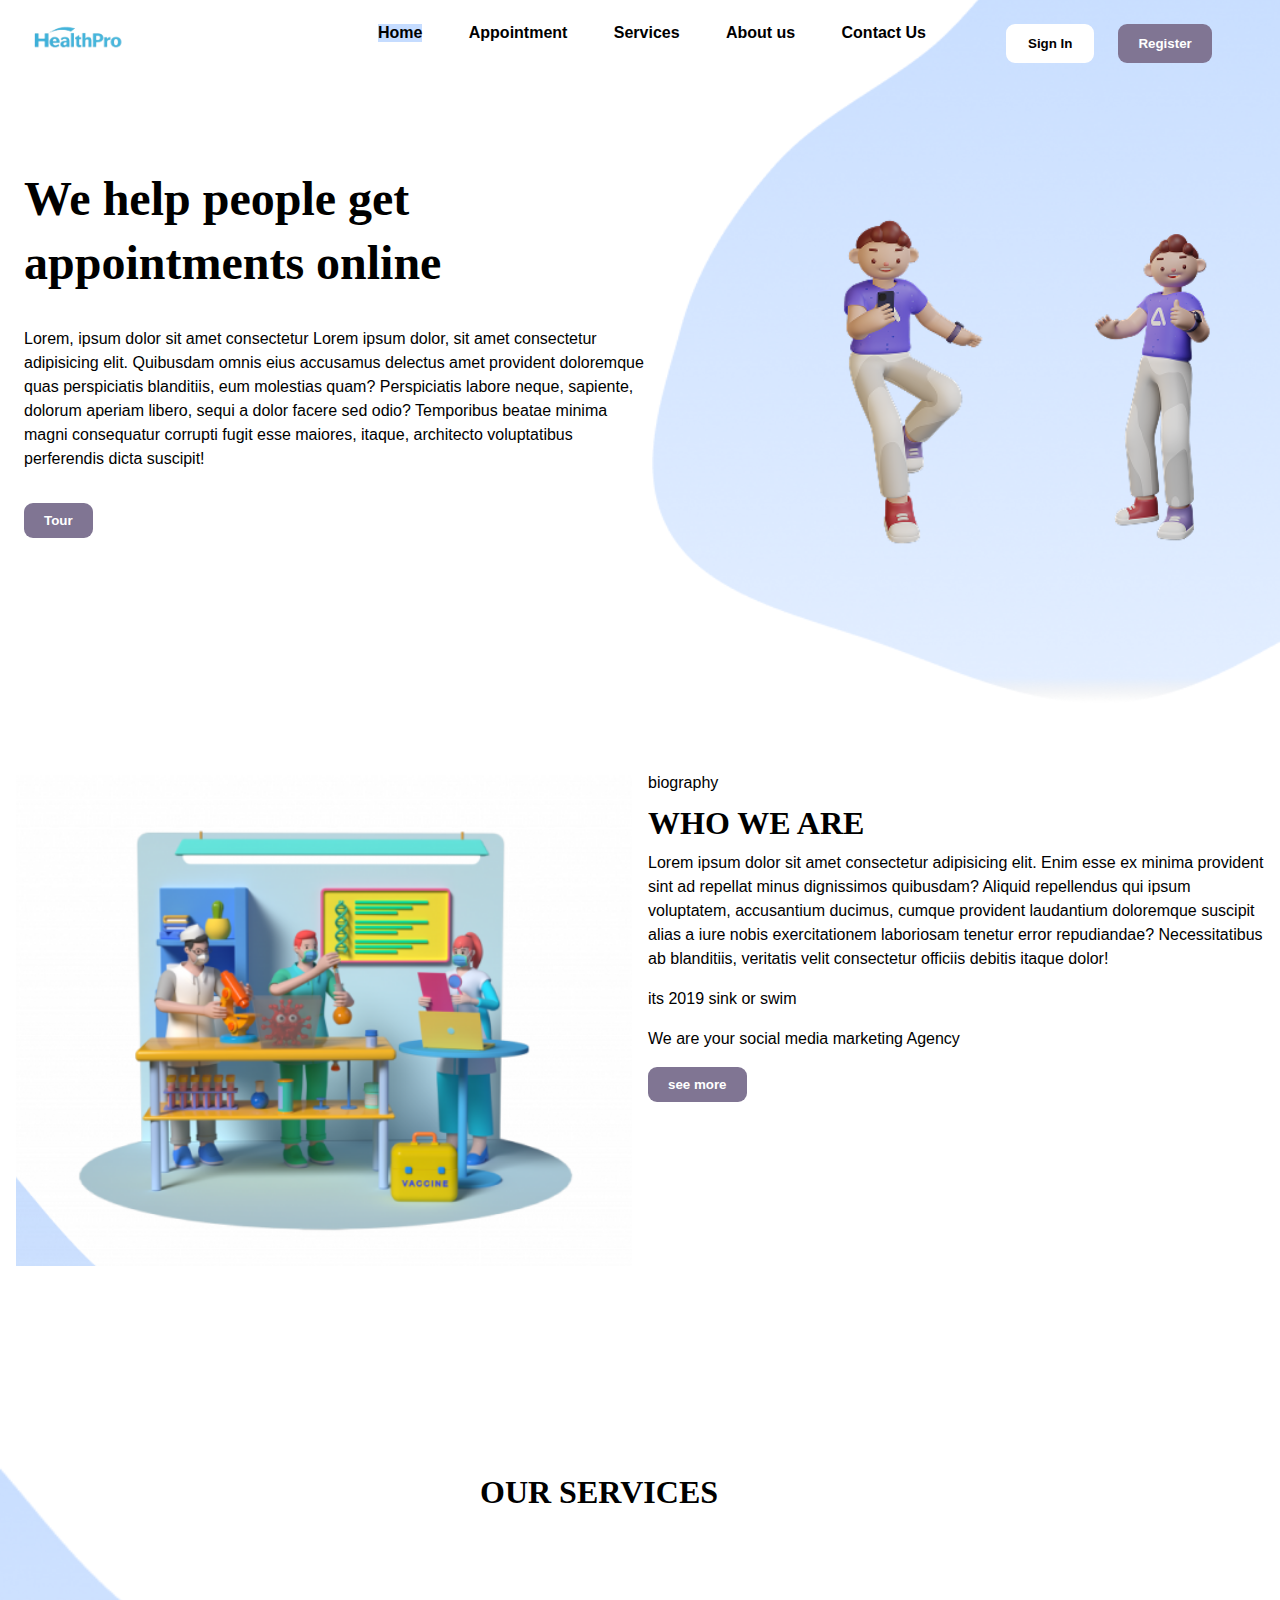
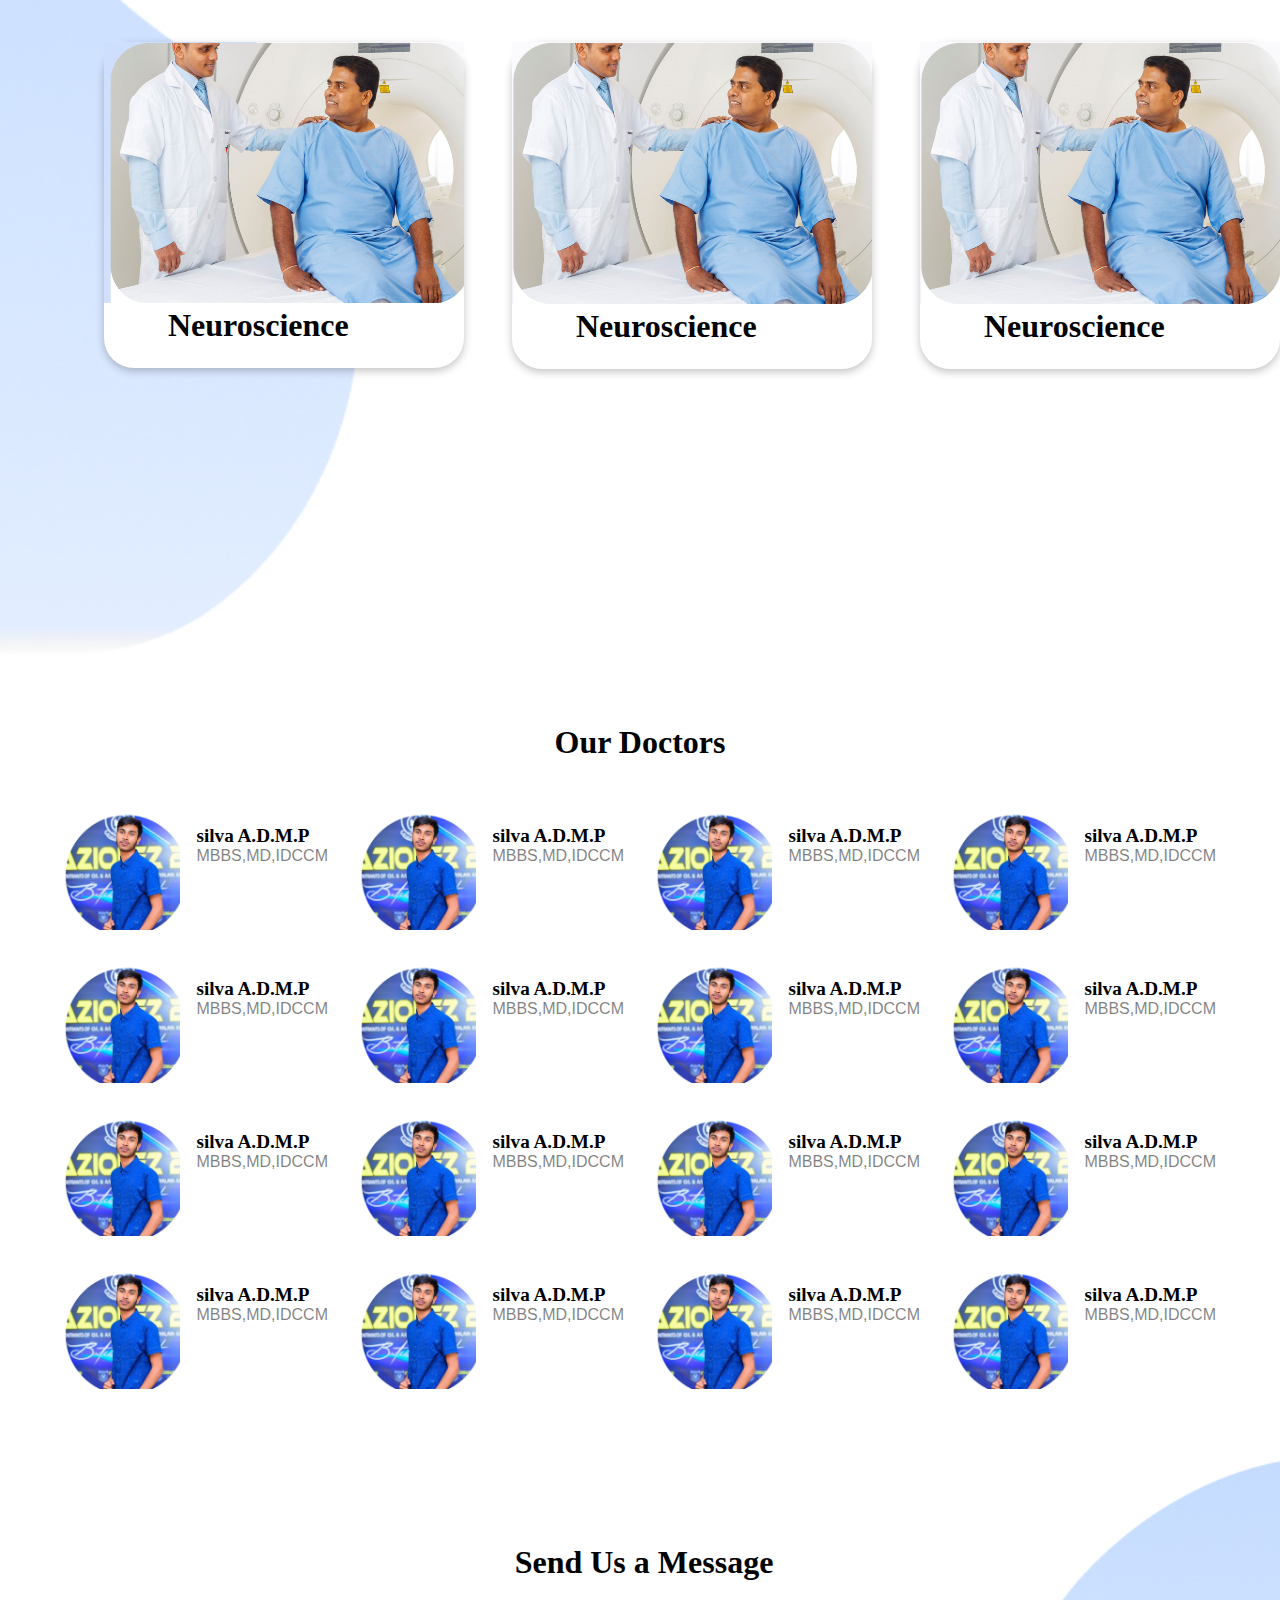
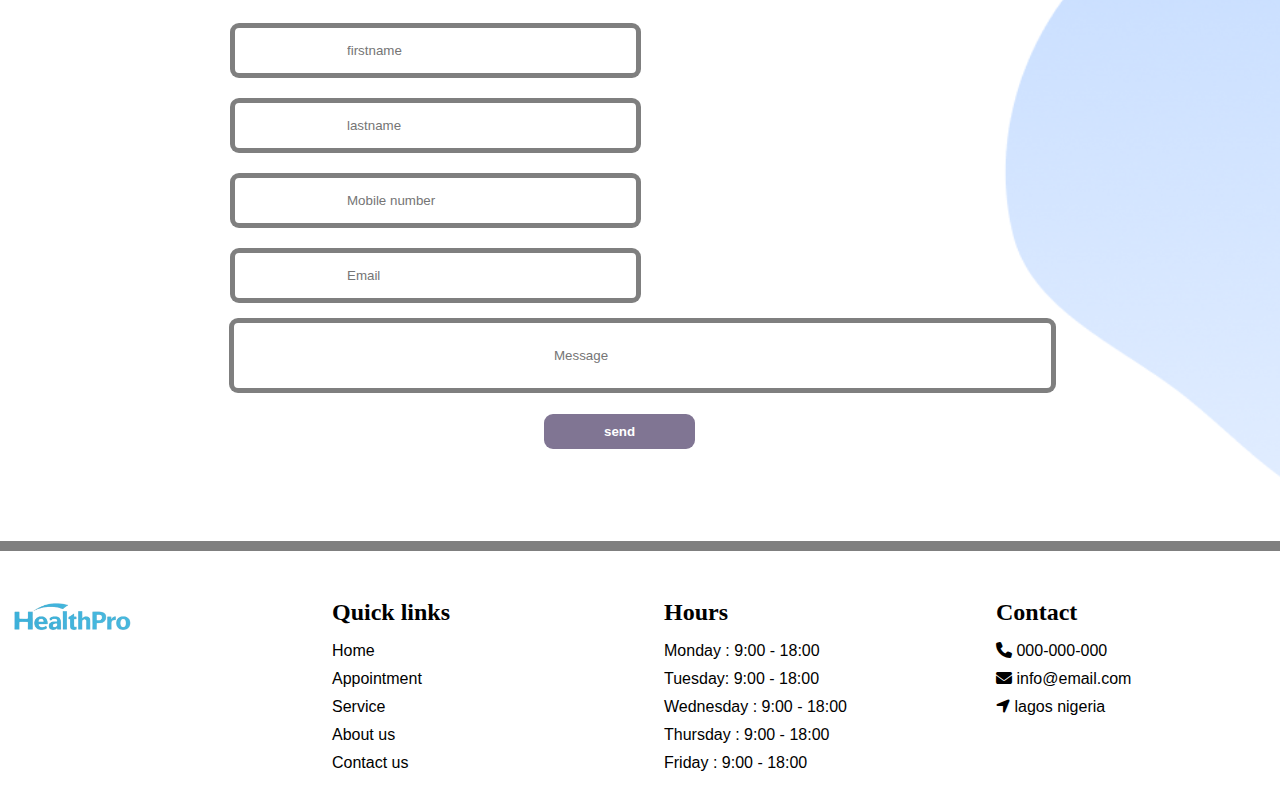
<file: index.html>
<!DOCTYPE html>
<html lang="en">
  <head>
    <meta charset="UTF-8" />
    <meta name="viewport" content="width=device-width, initial-scale=1.0" />
    <meta
      name="description"
      content="This is an online platform that connects patients with doctors. Patients can book appointments with doctors and get prescriptions online."
    />
    <title>HealthPro</title>
    <link rel="stylesheet" href="./styles.css" />
    <link
      rel="stylesheet"
      href="https://cdnjs.cloudflare.com/ajax/libs/font-awesome/6.7.2/css/all.min.css"
      integrity="sha512-Evv84Mr4kqVGRNSgIGL/F/aIDqQb7xQ2vcrdIwxfjThSH8CSR7PBEakCr51Ck+w+/U6swU2Im1vVX0SVk9ABhg=="
      crossorigin="anonymous"
      referrerpolicy="no-referrer"
    />
  </head>
  <body>
    <!-- Navigation bar -->
    <section class="first-container">
      <section class="logo-container">
        <img src="./images/healthPro-logo.png" alt="" />
      </section>
      <section class="navigation-container">
        <ul>
          <a href="./index.html"><li class="Home-container">Home</li></a>
          <a href="./appointment.html"><li>Appointment</li></a>
          <a href="./index.html#Our-service"><li>Services</li></a>
          <a href="./about.html"> <li>About us</li></a>
          <a href="./index.html#fourth-container"><li>Contact Us</li></a>
        </ul>
      </section>
      <section class="nav-button">
        <button class="login-button">Sign In</button>
        <button class="register-button">Register</button>
      </section>
    </section>
    <!-- Navigation bar -->
    <!-- Hero section -->
    <section class="second-container">
      <section class="left-container">
        <section class="head-text">
          <h1>We help people get appointments online</h1>
        </section>
        <section class="paragraph-text">
          <p>
            Lorem, ipsum dolor sit amet consectetur Lorem ipsum dolor, sit amet
            consectetur adipisicing elit. Quibusdam omnis eius accusamus
            delectus amet provident doloremque quas perspiciatis blanditiis, eum
            molestias quam? Perspiciatis labore neque, sapiente, dolorum aperiam
            libero, sequi a dolor facere sed odio? Temporibus beatae minima
            magni consequatur corrupti fugit esse maiores, itaque, architecto
            voluptatibus perferendis dicta suscipit!
          </p>
        </section>

        <button>Tour</button>
      </section>
      <section class="right-container">
        <section class="right-1">
          <img src="./images/Vector.png" alt="" />
        </section>
        <section class="right-2">
          <div class="right-2-img-1">
            <img src="./images/left.png" alt="" />
          </div>
          <div class="right-2-img-2">
            <img src="./images/right.png" alt="" />
          </div>
        </section>
      </section>
    </section>
    <!-- Hero section -->
    <!-- Biography section -->
    <section class="third-container">
      <section class="third-left">
        <img src="./images/biography-3.png" alt="" />
      </section>
      <section class="third-right">
        <section class="right-texts">
          <p>biography</p>
          <h2>WHO WE ARE</h2>
          <p>
            Lorem ipsum dolor sit amet consectetur adipisicing elit. Enim esse
            ex minima provident sint ad repellat minus dignissimos quibusdam?
            Aliquid repellendus qui ipsum voluptatem, accusantium ducimus,
            cumque provident laudantium doloremque suscipit alias a iure nobis
            exercitationem laboriosam tenetur error repudiandae? Necessitatibus
            ab blanditiis, veritatis velit consectetur officiis debitis itaque
            dolor!
          </p>
          <p>its 2019 sink or swim</p>
          <p>We are your social media marketing Agency</p>
        </section>
        <button>see more</button>
      </section>
    </section>
    <!-- Biography section -->

    <!-- services section -->
    <section class="Our-service" id="Our-service">
        <h1>OUR SERVICES</h1>
      <section class="Service-container">
        <section class="Service-left">
          <section class="service-left-1">
            <img src="./images/bb.png" alt="" />
          </section>
        </section>
        <section class="Service-left-2">
       
          <div>
            <img src="./images/sample.png" alt="" />
            <h3>Neuroscience</h3>
          </div>
        </section>
        <section class="Service-middle">
          <div>
            <img src="./images/sample-2.png" alt="" />
            <h3>Neuroscience</h3>
          </div>
        </section>
        <section class="Service-right">
          <div>
            <img src="./images/sample-2.png" alt="" />
            <h3>Neuroscience</h3>
          </div>
        </section>
      </section>
    </section>
    <!-- services section end -->

    <!-- our doctors section  -->
    <section class="doctors">
      <h1>Our Doctors</h1>
      <section class="doctors-profile">
        <section class="doctors-1">
          <div class="doctors-img"><img src="./images/Group.png" alt="" /></div>
          <div class="doctors-desc">
            <h5>silva A.D.M.P</h5>
            <p>MBBS,MD,IDCCM</p>
          </div>
        </section>
        <section class="doctors-1">
          <div class="doctors-img"><img src="./images/Group.png" alt="" /></div>
          <div class="doctors-desc">
            <h5>silva A.D.M.P</h5>
            <p>MBBS,MD,IDCCM</p>
          </div>
        </section>
        <section class="doctors-1">
          <div class="doctors-img"><img src="./images/Group.png" alt="" /></div>
          <div class="doctors-desc">
            <h5>silva A.D.M.P</h5>
            <p>MBBS,MD,IDCCM</p>
          </div>
        </section>
        <section class="doctors-1">
          <div class="doctors-img"><img src="./images/Group.png" alt="" /></div>
          <div class="doctors-desc">
            <h5>silva A.D.M.P</h5>
            <p>MBBS,MD,IDCCM</p>
          </div>
        </section>
        <section class="doctors-1">
          <div class="doctors-img"><img src="./images/Group.png" alt="" /></div>
          <div class="doctors-desc">
            <h5>silva A.D.M.P</h5>
            <p>MBBS,MD,IDCCM</p>
          </div>
        </section>
        <section class="doctors-1">
          <div class="doctors-img"><img src="./images/Group.png" alt="" /></div>
          <div class="doctors-desc">
            <h5>silva A.D.M.P</h5>
            <p>MBBS,MD,IDCCM</p>
          </div>
        </section>
        <section class="doctors-1">
          <div class="doctors-img"><img src="./images/Group.png" alt="" /></div>
          <div class="doctors-desc">
            <h5>silva A.D.M.P</h5>
            <p>MBBS,MD,IDCCM</p>
          </div>
        </section>
        <section class="doctors-1">
          <div class="doctors-img"><img src="./images/Group.png" alt="" /></div>
          <div class="doctors-desc">
            <h5>silva A.D.M.P</h5>
            <p>MBBS,MD,IDCCM</p>
          </div>
        </section>
        <section class="doctors-1">
          <div class="doctors-img"><img src="./images/Group.png" alt="" /></div>
          <div class="doctors-desc">
            <h5>silva A.D.M.P</h5>
            <p>MBBS,MD,IDCCM</p>
          </div>
        </section>
        <section class="doctors-1">
          <div class="doctors-img"><img src="./images/Group.png" alt="" /></div>
          <div class="doctors-desc">
            <h5>silva A.D.M.P</h5>
            <p>MBBS,MD,IDCCM</p>
          </div>
        </section>
        <section class="doctors-1">
          <div class="doctors-img"><img src="./images/Group.png" alt="" /></div>
          <div class="doctors-desc">
            <h5>silva A.D.M.P</h5>
            <p>MBBS,MD,IDCCM</p>
          </div>
        </section>
        <section class="doctors-1">
          <div class="doctors-img"><img src="./images/Group.png" alt="" /></div>
          <div class="doctors-desc">
            <h5>silva A.D.M.P</h5>
            <p>MBBS,MD,IDCCM</p>
          </div>
        </section>
        <section class="doctors-1">
          <div class="doctors-img"><img src="./images/Group.png" alt="" /></div>
          <div class="doctors-desc">
            <h5>silva A.D.M.P</h5>
            <p>MBBS,MD,IDCCM</p>
          </div>
        </section>
        <section class="doctors-1">
          <div class="doctors-img"><img src="./images/Group.png" alt="" /></div>
          <div class="doctors-desc">
            <h5>silva A.D.M.P</h5>
            <p>MBBS,MD,IDCCM</p>
          </div>
        </section>
        <section class="doctors-1">
          <div class="doctors-img"><img src="./images/Group.png" alt="" /></div>
          <div class="doctors-desc">
            <h5>silva A.D.M.P</h5>
            <p>MBBS,MD,IDCCM</p>
          </div>
        </section>
        <section class="doctors-1">
          <div class="doctors-img"><img src="./images/Group.png" alt="" /></div>
          <div class="doctors-desc">
            <h5>silva A.D.M.P</h5>
            <p>MBBS,MD,IDCCM</p>
          </div>
        </section>
      </section>
    </section>
    <!-- our doctors section  end-->

    <!-- send us a message  section  -->

    <section class="message-container">
      <section class="message">
        <section class="message-left">
          <h1>Send Us a Message</h1>
          <input type="text" placeholder="firstname" />
          <input type="text" placeholder="lastname" />
          <br />
          <input type="text" placeholder="Mobile number" />
          <input type="email" placeholder="Email" />
          <div class="message-input">
            <input type="text" placeholder="Message" />
          </div>
          <button>send</button>
        </section>

        <section class="message-right">
          <img src="./images/Vector (4).png" alt="" />
        </section>
      </section>
    </section>
      <!-- send us a message  section  end-->
    <!-- footer -->
    <section class="fourth-container" id="fourth-container">
      <section class="fourth-1">
        <img src="./images/healthPro-logo.png" alt="" />
      </section>
      <section class="fourth-2">
        <h3>Quick links</h3>
        <ul>
          <li>Home</li>
          <li>Appointment</li>
          <li>Service</li>
          <li>About us</li>
          <li>Contact us</li>
        </ul>
      </section>
      <section class="fourth-3">
        <h3>Hours</h3>
        <ul>
          <li>Monday : 9:00 - 18:00</li>
          <li>Tuesday: 9:00 - 18:00</li>
          <li>Wednesday : 9:00 - 18:00</li>
          <li>Thursday : 9:00 - 18:00</li>
          <li>Friday : 9:00 - 18:00</li>
        </ul>
      </section>
      <section class="fourth-4">
        <h3>Contact</h3>
        <ul>
          <li><i class="fa-solid fa-phone"></i> 000-000-000</li>
          <li><i class="fa-solid fa-envelope"></i> info@email.com</li>
          <li><i class="fa-solid fa-location-arrow"></i> lagos nigeria</li>
        </ul>
      </section>
    </section>
  </body>
</html>
</file>
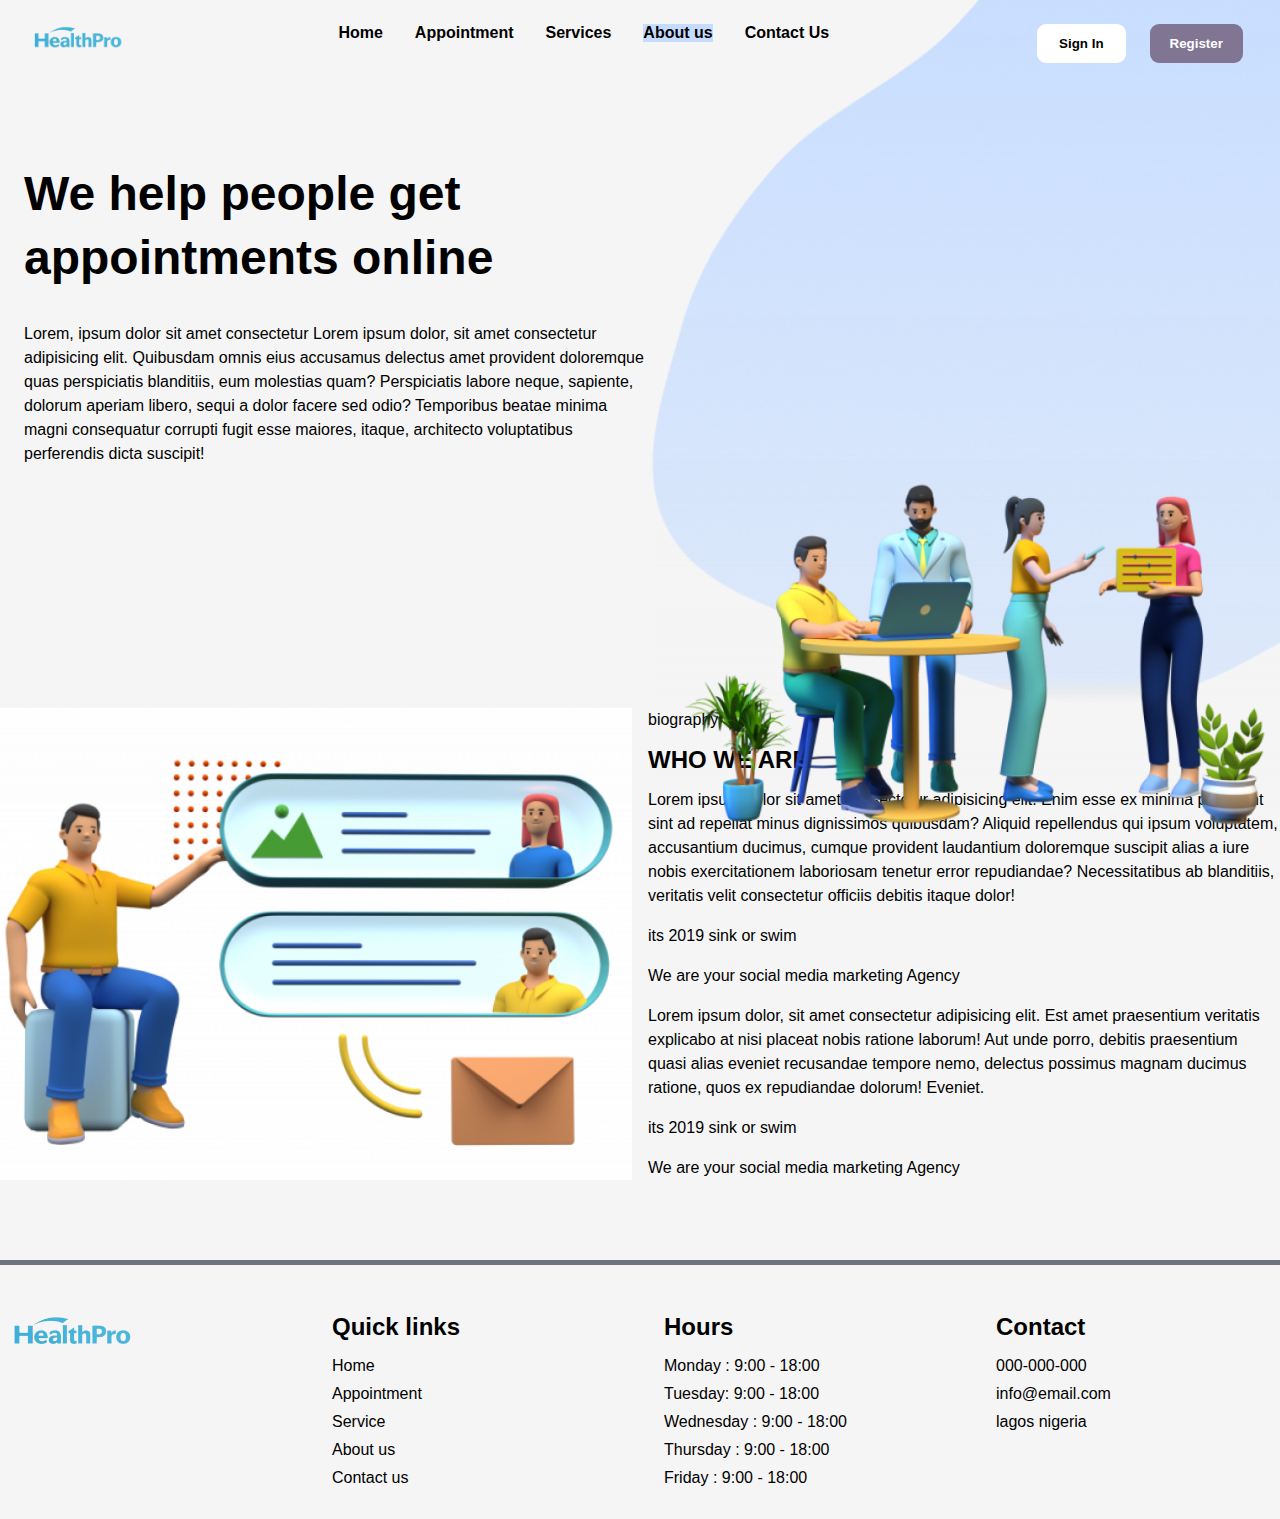
<file: about.html>
<!DOCTYPE html>
<html lang="en">
  <head>
    <meta charset="UTF-8" />
    <meta name="viewport" content="width=device-width, initial-scale=1.0" />
    <title>Aboutus page</title>
    <link rel="stylesheet" href="./about.css" />
  </head>
  <body>
    <section class="first-container">
      <section class="logo-container">
        <img src="images/healthPro-logo.png" alt="" />
      </section>
      <section class="navigation-container">
        <ul>
          <a href="./index.html"><li>Home</li></a>
          <a href="./appointment.html"><li>Appointment</li></a>
          <a href="./index.html#Our-service"><li>Services</li></a>
          <a href="./about.html"> <li class="Aboutus-container">About us</li></a>
          <a href="./index.html#fourth-container"><li>Contact Us</li></a>
        </ul>
      </section>
      <section class="nav-button">
        <button class="login-button">Sign In</button>
        <button class="register-button">Register</button>
      </section>
    </section>
    <section class="second-container">
      <section class="left-container">
        <section class="head-text">
          <h1>We help people get appointments online</h1>
        </section>
        <section class="paragraph-text">
          <p>
            Lorem, ipsum dolor sit amet consectetur Lorem ipsum dolor, sit amet
            consectetur adipisicing elit. Quibusdam omnis eius accusamus
            delectus amet provident doloremque quas perspiciatis blanditiis, eum
            molestias quam? Perspiciatis labore neque, sapiente, dolorum aperiam
            libero, sequi a dolor facere sed odio? Temporibus beatae minima
            magni consequatur corrupti fugit esse maiores, itaque, architecto
            voluptatibus perferendis dicta suscipit!
          </p>
        </section>
      </section>
      <section class="right-container">
        <section class="right-1">
          <img src="./images/Vector.png" alt="" />
        </section>
        <section class="right-2">
          <img src="./images/people-3.png" alt="" />
        </section>
      </section>
    </section>
    <section class="third-container">
      <section class="third-left">
        <img src="./images/man-hand.png" alt="" />
      </section>
      <section class="third-right">
        <section class="right-texts">
          <p>biography</p>
          <h2>WHO WE ARE</h2>
          <p>
            Lorem ipsum dolor sit amet consectetur adipisicing elit. Enim esse
            ex minima provident sint ad repellat minus dignissimos quibusdam?
            Aliquid repellendus qui ipsum voluptatem, accusantium ducimus,
            cumque provident laudantium doloremque suscipit alias a iure nobis
            exercitationem laboriosam tenetur error repudiandae? Necessitatibus
            ab blanditiis, veritatis velit consectetur officiis debitis itaque
            dolor!
          </p>
          <p>its 2019 sink or swim</p>
          <p>We are your social media marketing Agency</p>
          <p>
            Lorem ipsum dolor, sit amet consectetur adipisicing elit. Est amet
            praesentium veritatis explicabo at nisi placeat nobis ratione
            laborum! Aut unde porro, debitis praesentium quasi alias eveniet
            recusandae tempore nemo, delectus possimus magnam ducimus ratione,
            quos ex repudiandae dolorum! Eveniet.
          </p>
          <p>its 2019 sink or swim</p>
          <p>We are your social media marketing Agency</p>
        </section>
      </section>
    </section>
    <section class="fourth-container">
      <section class="fourth-1">
        <div class="img-1">
          <img src="./images/healthPro-logo.png" alt="" />
        </div>
      </section>
      <section class="fourth-2">
        <h3>Quick links</h3>
        <ul>
          <li>Home</li>
          <li>Appointment</li>
          <li>Service</li>
          <li>About us</li>
          <li>Contact us</li>
        </ul>
      </section>
      <section class="fourth-3">
        <h3>Hours</h3>
        <ul>
          <li>Monday : 9:00 - 18:00</li>
          <li>Tuesday: 9:00 - 18:00</li>
          <li>Wednesday : 9:00 - 18:00</li>
          <li>Thursday : 9:00 - 18:00</li>
          <li>Friday : 9:00 - 18:00</li>
        </ul>
      </section>
      <section class="fourth-4">
        <h3>Contact</h3>
        <ul>
          <li><i class="fa-solid fa-phone"></i> 000-000-000</li>
          <li><i class="fa-solid fa-envelope"></i> info@email.com</li>
          <li><i class="fa-solid fa-location-arrow"></i> lagos nigeria</li>
        </ul>
      </section>
    </section>
  </body>
</html>
</file>
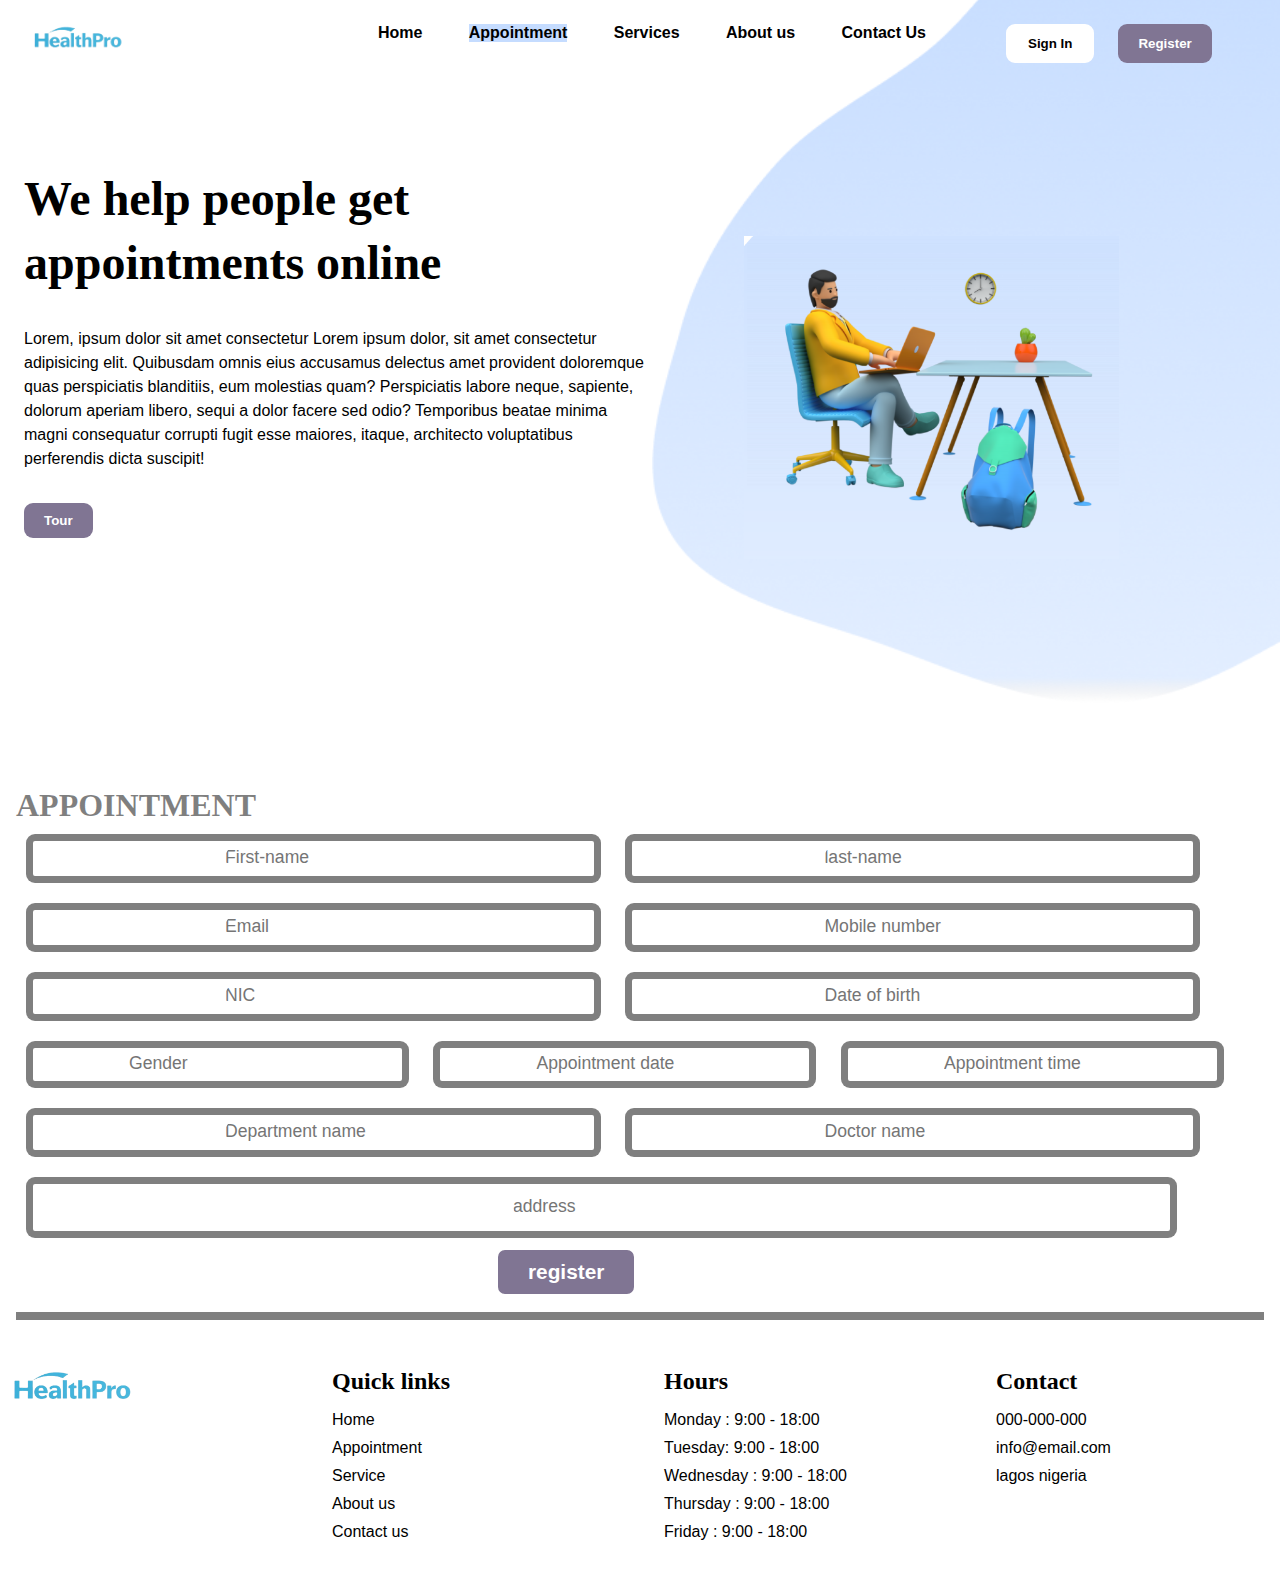
<file: appointment.html>
<!DOCTYPE html>
<html lang="en">
  <head>
    <meta charset="UTF-8" />
    <meta name="viewport" content="width=device-width, initial-scale=1.0" />
    <title>Appointment-Page</title>
    <link rel="stylesheet" href="./css/appointment.css" />
  </head>
  <body>
    <!-- Navigation bar -->
    <section class="first-container">
      <section class="logo-container">
        <img src="./images/healthPro-logo.png" alt="" />
      </section>
      <section class="navigation-container">
        <ul>
          <a href="./index.html"><li>Home</li></a>
          <a href="./appointment.html"
            ><li class="Appointment-container">Appointment</li></a
          >
          <a href="./index.html#Our-service"><li>Services</li></a>
          <a href="./about.html"><li>About us</li></a>
          <a href="./index.html#fourth-container"><li>Contact Us</li></a>
        </ul>
      </section>
      <section class="nav-button">
        <button class="login-button">Sign In</button>
        <button class="register-button">Register</button>
      </section>
    </section>
    <!-- Navigation bar -->
    <!-- Hero section -->
    <section class="second-container">
      <section class="left-container">
        <section class="head-text">
          <h1>We help people get appointments online</h1>
        </section>
        <section class="paragraph-text">
          <p>
            Lorem, ipsum dolor sit amet consectetur Lorem ipsum dolor, sit amet
            consectetur adipisicing elit. Quibusdam omnis eius accusamus
            delectus amet provident doloremque quas perspiciatis blanditiis, eum
            molestias quam? Perspiciatis labore neque, sapiente, dolorum aperiam
            libero, sequi a dolor facere sed odio? Temporibus beatae minima
            magni consequatur corrupti fugit esse maiores, itaque, architecto
            voluptatibus perferendis dicta suscipit!
          </p>
        </section>

        <button>Tour</button>
      </section>
      <section class="right-container">
        <section class="right-1">
          <img src="./images/Vector.png" alt="" />
        </section>
        <section class="right-2">
          <img src="./images/laptop-man.png" alt="" />
        </section>
      </section>
    </section>
    <!-- Hero section end -->

    <!-- sign up section -->

    <section class="signup-container">
      <h1>APPOINTMENT</h1>
      <form class="form-1">
        <input type="text" placeholder="First-name" />
        <input type="text" placeholder="last-name" />
        <br />
        <input type="email" placeholder="Email" />
        <input type="text" placeholder="Mobile number" />
        <br />
        <input type="text" placeholder="NIC" />
        <input type="text" placeholder="Date of birth" />
        <br />
      </form>
      <form class="form-2">
        <input type="text" placeholder="Gender" />
        <input type="text" placeholder="Appointment date" />
        <input type="text" placeholder="Appointment time" />
        <br />
      </form>

      <form class="form-3">
        <input type="text" placeholder="Department name" />
        <input type="text" placeholder="Doctor name" />
      </form>
      <form class="form-4">
        <input type="text" placeholder="address" />
        <br />
        <button>register</button>
      </form>
    </section>
    <!-- sign up section end-->

    <!-- footer section -->
    <section class="fourth-container">
      <section class="fourth-1">
        <img src="./images/healthPro-logo.png" alt="" />
      </section>
      <section class="fourth-2">
        <h3>Quick links</h3>
        <ul>
          <li>Home</li>
          <li>Appointment</li>
          <li>Service</li>
          <li>About us</li>
          <li>Contact us</li>
        </ul>
      </section>
      <section class="fourth-3">
        <h3>Hours</h3>
        <ul>
          <li>Monday : 9:00 - 18:00</li>
          <li>Tuesday: 9:00 - 18:00</li>
          <li>Wednesday : 9:00 - 18:00</li>
          <li>Thursday : 9:00 - 18:00</li>
          <li>Friday : 9:00 - 18:00</li>
        </ul>
      </section>
      <section class="fourth-4">
        <h3>Contact</h3>
        <ul>
          <li><i class="fa-solid fa-phone"></i> 000-000-000</li>
          <li><i class="fa-solid fa-envelope"></i> info@email.com</li>
          <li><i class="fa-solid fa-location-arrow"></i> lagos nigeria</li>
        </ul>
      </section>
    </section>
  </body>
</html>
</file>
<file: styles.css>
*,
*::before,
*::after {
  margin: 0;
  padding: 0;
  box-sizing: border-box;
}
:root {
  --background-color: #ffffff;
  --text-color: #000000;
  --font-family: "sans-serif";
  --font-weight: bold;
  --list-style-type: none;
  --text-align: center;
  --font-size: 1.2rem;
  text-decoration: none;
}
html {
  scroll-behavior: smooth;
}
body {
  background-color: var(--background-color);
  color: var(--text-color);
  font-family: var(--font-family);
  font-family: sans-serif;
}

img {
  width: 100%;
  height: 100%;
  object-fit: cover;
}
ul {
  list-style: none;
}
a {
  text-decoration: none;
  color: inherit;
}
h1,
h2,
h3,
h4,
h5,
h6 {
  font-weight: var(--font-weight);
  font-family: var(--font-family);
  font-size: var(--font-size);
}
button {
  transition: all 200ms ease-in-out;
  cursor: pointer;
}
.container {
  width: 90%;
  margin: 0 auto;
}
/* Navbar */
.first-container {
  margin-top: 1.5rem;
  margin-left: 1.5rem;
  display: flex;
  gap: 5rem;
  z-index: 1;
  position: relative;
}
.logo-container {
  flex: 1;
}
.logo-container img {
  width: fit-content;
  height: 30px;
}
.navigation-container {
  flex: 2;
}
.navigation-container ul {
  display: flex;
  justify-content: space-between;
  gap: 1rem;
}
.navigation-container ul li {
  font-weight: bold;
}
.Home-container {
  background-color: #c5dcff;
}
.nav-button {
  display: flex;
  gap: 1.5rem;
  border: none;
  flex: 1;
}

.login-button {
  padding: 10px 20px;
  border-radius: 9px;
  border: solid white 2px;
  background-color: white;
  font-weight: bold;
}

.login-button:hover {
  transform: scale(1.1);
}
.register-button {
  padding: 10px 20px;
  border-radius: 9px;
  border: none;
  background-color: #807593;
  color: white;
  font-weight: bold;
}

.register-button:hover {
  transform: scale(1.1);
}
/* navbar ending*/

/* Header */
.second-container {
  display: flex;
  justify-content: center;
  align-items: center;
  margin-left: 1.5rem;
  position: relative;
  top: -4rem;
}
.left-container {
  flex: 1;
  display: flex;
  flex-direction: column;
  gap: 2rem;
  justify-content: center;
  flex-wrap: wrap;
}
.head-text h1 {
  font-size: 3rem;
  font-weight: bold;
  line-height: 4rem;
}
.paragraph-text p {
  line-height: 1.5rem;
}
.left-container button {
  max-width: fit-content;
  padding: 10px 20px;
  border-radius: 9px;
  border: none;
  background-color: #807593;
  color: white;
  font-weight: bold;
}
.left-container button:hover {
  transform: scale(1.1);
}

.right-container {
  flex: 1;
}
.right-1 {
}
.right-1 img {
  max-width: 100%;
  height: 100%;
}
.right-2 {
  display: flex;
  position: absolute;
  bottom: 10rem;
  right: 2rem;
}
.right-2-img-1 {
  flex: 1;
}
.right-2-img-2 {
  flex: 1;
}
/*header ending*/

/* biography section*/
.third-container {
  display: flex;
  gap: 1rem;
  margin: 0 1rem;
  justify-content: center;
 
}
.third-left {
  flex: 1;
}
.third-left img {
  width: 100%;
  height: 100%;
}
.third-right {
  flex: 1;
  display: flex;
  flex-direction: column;
  line-height: 1.5rem;
  gap: 1rem;
}
.right-texts {
  display: flex;
  flex-direction: column;
  gap: 1rem;
}
.right-texts h2 {
  font-size: 2rem;
  font-weight: bold;
}
.third-right button {
  padding: 10px 20px;
  border-radius: 9px;
  border: none;
  background-color: #807593;
  color: white;
  font-weight: bold;
  max-width: fit-content;
}
.third-right button:hover {
  transform: scale(1.1);
}
/*biography ending*/

/*service container*/
.Our-service{
display: flex;
flex-direction: column;

}
.Our-service h1{
font-size: 2rem;
padding-top: 3rem;
padding-left: 30rem;
position: relative;
bottom: -10rem;
}
.Service-container {
  display: flex;
  align-items: center;
  gap: 3rem;
  
}

.Service-left {
  flex: 1;
  position: relative;
}
.Service-left img {
  width: 100%;
  height: 100%;
}

.Service-left-2 {
  flex: 1;
  position: relative;
  right: 19rem;
}

.Service-left-2 div {
  box-shadow: rgba(0, 0, 0, 0.24) 0px 3px 8px;
  border-radius: 30px;
  background-color: white;
  padding-bottom: 1.5rem;
}
.Service-left-2 div h3 {
  font-size: 2rem;
  font-weight: bold;
  margin-left: 4rem;
}
.Service-left-2 img {
  width: 100%;
  height: 100%;
}

.Service-middle {
  flex: 1;
  margin-left: -19rem;
}
.Service-middle div {
  box-shadow: rgba(0, 0, 0, 0.24) 0px 3px 8px;
  border-radius: 30px;
  padding-bottom: 1.5rem;
}
.Service-middle div h3 {
  font-size: 2rem;
  font-weight: bold;
  margin-left: 4rem;
}
.Service-middle img {
  width: 100%;
  height: 100%;
}

.Service-right {
  flex: 1;
}
.Service-right div {
  padding-bottom: 1.5rem;
  box-shadow: rgba(0, 0, 0, 0.24) 0px 3px 8px;
  border-radius: 30px;
}
.Service-right img {
  width: 100%;
  height: 100%;
}
.Service-right div h3 {
  font-size: 2rem;
  font-weight: bold;
  margin-left: 4rem;
}
/*service ending*/

/*doctors section*/
.doctors{
  margin: 2rem;
  padding: 2rem;
}
.doctors h1{
  text-align: center;
  font-size: 2rem;
  margin-bottom: 3rem;
}
.doctors-profile{
  display: grid;
  grid-template-columns: 1fr 1fr 1fr 1fr;
  gap: 2rem;

}
.doctors-1{
  display: flex;
  gap: 1rem;
}
.doctors-desc{
  padding-top: 1rem;
}
.doctors-desc p{
  color: #00000080;
}
/*doctors ending*/

/* message us container */
.message-container{
border-bottom: 10px solid #00000080;
}
.message{
display: flex;
}
.message-left{
 flex: 3;
padding-left: 10rem;
align-content: center;
 position: relative;
 left: 4rem;
}
.message-left h1{
  text-align: center;
  font-size: 2rem;
  font-weight: bolder;
  margin-bottom: 2rem;
}
.message-left input{
  padding: 15px 7rem;
  margin: 10px 6px;
  border: none;
  border: solid 5px #00000080;
  border-radius: 9px;
}
.message-left input::placeholder{
  
}
.message-input input{
  padding: 25px 20rem;
  margin: 5px;
  border: none;
  border: solid 5px #00000080;
  border-radius: 9px;
}
.message-left button {
  padding: 10px 60px;
  border-radius: 9px;
  border: none;
  background-color: #807593;
  color: white;
  font-weight: bold;
  max-width: fit-content;
margin-left: 20rem;
margin-top: 1rem;

}
.message-left button:hover{
  transform: scale(1.1);
}
.message-right{
  flex: 1;
  
}
.message-right img {
  width: 100%;
  height: 100%;
}


/* footer */
.fourth-container {
  display: flex;
  gap: 3rem;
  margin-top: 3rem;
  margin-bottom: 2rem;
}
.fourth-1 {
  flex: 1;
  display: flex;
}
.fourth-1 img {
  width: fit-content;
  height: 40px;
}
.fourth-2 {
  flex: 1;
}
.fourth-2 h3 {
  font-size: 1.5rem;
  font-weight: bold;
  margin-bottom: 1rem;
}
.fourth-2 ul {
  display: flex;
  flex-direction: column;
  gap: 10px;
}
.fourth-3 {
  flex: 1;
}
.fourth-3 h3 {
  font-size: 1.5rem;
  font-weight: bold;
  margin-bottom: 1rem;
}
.fourth-3 ul {
  display: flex;
  flex-direction: column;
  gap: 10px;
}
.fourth-4 {
  flex: 1;
}
.fourth-4 h3 {
  font-size: 1.5rem;
  font-weight: bold;
  margin-bottom: 1rem;
}
.fourth-4 ul {
  display: flex;
  flex-direction: column;
  gap: 10px;
}
</file>
<file: about.css>
:root{
  --background-color: #f5f5f5;
  --primary-color: #007bff;
  --secondary-color: #6c757d;
  --border-color: #e1e1e1;
  --white-color: #fff;
  --font-light: 300;
  --font-semi-bold: 600;
  --font-bold: 700;
  --transition: all 0.3s linear;
  --spacing: 0.25rem;
  --radius: 0.25rem;
  --max-width: 1170px;
  --fixed-width: 620px;
}
*,
::before,
::after{
  margin: 0;
  padding: 0;
  box-sizing: border-box;
}
html{
  scroll-behavior: smooth;
}
body{
  font-family: 'Poppins', sans-serif;
  background-color:var(--background-color);
  color: black;
}
img{
  width: 100%;
  height: 100%;
  object-fit: cover;
}
ul{
  list-style: none;
}
a{
  text-decoration: none;
  color: inherit;
}
button {
  transition: all 200ms ease-in-out;
  cursor: pointer;
}
.first-container{
  margin-top: 1.5rem;
  margin-left: 1.5rem;
  display: flex;
  justify-content: space-between;
position: absolute;
gap: 13rem;
}
.logo-container img{
  width:fit-content;
  height: 30px;
}
 .navigation-container ul{
  display: flex;
  justify-content: space-between;
gap: 2rem;
}
.navigation-container ul li{
 font-weight: bold;
 
}
.Aboutus-container{
  background-color: #C5DCFF;
}
.nav-button{
  display: flex;
  gap: 1.5rem;
border: none;
}
.login-button{
  padding: 10px 20px;
   border-radius: 9px;
    border: solid white 2px ;
      background-color:white;
    font-weight: bold;  
  
}
.login-button:hover {
  transform: scale(1.1);
}
.register-button{
  padding: 10px 20px;
  border-radius: 9px ;
  border: none;
background-color: #807593;
color: white;
font-weight: bold;
}
.register-button:hover {
  transform: scale(1.1);
}
.second-container{
  display: flex;
  justify-content: center;
  align-items: center;
 margin-left: 1.5rem;
}
.left-container{
  flex: 1;
 display: flex;
 flex-direction: column;
 gap: 2rem;
 padding-bottom: 5rem;
}
.head-text h1 {
  font-size: 3rem;
  font-weight: bold;
line-height: 4rem;
;
}
.paragraph-text p{
  line-height: 1.5rem;
}
.right-container{
  flex: 1;
}
.right-1{
}
.right-2 {
position: absolute;
bottom: 2rem;
}
.right-2 img{
 
}
.third-container{
  display: flex;
  gap: 1rem;
padding-bottom: 5rem;
  border-bottom: #6c757d 5px solid;
}
.third-left{
  flex: 1;
}
.third-left img{
  width: 100%;
  height: 100%;
}
.third-right{
  flex: 1;
  flex-direction: column;
  line-height: 1.5rem;
}
.right-texts{
    display: flex;
    flex-direction: column;
  gap: 1rem;
}
.fourth-container{
  display: flex;
  gap: 3rem;
  margin-top: 3rem;
  margin-bottom: 2rem;
}
.fourth-1{
  flex: 1;
display: flex;
 
}
.fourth-1 img {
  width: fit-content;
  height: 40px;
}
.fourth-2{
  flex: 1;
}
.fourth-2 h3{
  font-size: 1.5rem;
  font-weight: bold;
  margin-bottom: 1rem;
}
.fourth-2 ul{
  display: flex;
  flex-direction: column;
  gap: 10px;
}
.fourth-3{
  flex: 1;
}
.fourth-3 h3{
  font-size: 1.5rem;
  font-weight: bold;
  margin-bottom: 1rem;
}
.fourth-3 ul{
  display: flex;
  flex-direction: column;
  gap: 10px;
}
.fourth-4{
  flex: 1;
}
.fourth-4 h3{
  font-size: 1.5rem;
  font-weight: bold;
  margin-bottom: 1rem;
}
.fourth-4 ul{
  display: flex;
  flex-direction: column;
  gap: 10px;
}
</file>
<file: css/appointment.css>
*,
*::before,
*::after {
  margin: 0;
  padding: 0;
  box-sizing: border-box;
}
:root {
  --background-color: #ffffff;
  --text-color: #000000;
  --font-family: "sans-serif";
  --font-weight: bold;
  --list-style-type: none;
  --text-align: center;
  --font-size: 1.2rem;
  text-decoration: none;
}
html {
  scroll-behavior: smooth;
}
body {
  background-color: var(--background-color);
  color: var(--text-color);
  font-family: var(--font-family);
  font-family: sans-serif;
}

img {
  width: 100%;
  height: 100%;
  object-fit: cover;
}
ul {
  list-style: none;
}
a {
  text-decoration: none;
  color: inherit;
}
h1,
h2,
h3,
h4,
h5,
h6 {
  font-weight: var(--font-weight);
  font-family: var(--font-family);
  font-size: var(--font-size);
}
button {
  transition: all 200ms ease-in-out;
  cursor: pointer;
}
.container {
  width: 90%;
  margin: 0 auto;
}
/* Navbar */
.first-container {
  margin-top: 1.5rem;
  margin-left: 1.5rem;
  display: flex;
  gap: 5rem;
  z-index: 1;
  position: relative;
}
.logo-container {
  flex: 1;
}
.logo-container img {
  width: fit-content;
  height: 30px;
}
.navigation-container {
  flex: 2;
}
.navigation-container ul {
  display: flex;
  justify-content: space-between;
  gap: 1rem;
}
.navigation-container ul li {
  font-weight: bold;
}
.Appointment-container {
  background-color: #c5dcff;
}
.nav-button {
  display: flex;
  gap: 1.5rem;
  border: none;
  flex: 1;
}

.login-button {
  padding: 10px 20px;
  border-radius: 9px;
  border: solid white 2px;
  background-color: white;
  font-weight: bold;
}

.login-button:hover {
  transform: scale(1.1);
}
.register-button {
  padding: 10px 20px;
  border-radius: 9px;
  border: none;
  background-color: #807593;
  color: white;
  font-weight: bold;
}

.register-button:hover {
  transform: scale(1.1);
}
/* navbar ending*/

/* Header */
.second-container {
  display: flex;
  justify-content: center;
  align-items: center;
  margin-left: 1.5rem;
  position: relative;
  top: -4rem;
}
.left-container {
  flex: 1;
  display: flex;
  flex-direction: column;
  gap: 2rem;
  justify-content: center;
  flex-wrap: wrap;
}
.head-text h1 {
  font-size: 3rem;
  font-weight: bold;
  line-height: 4rem;
}
.paragraph-text p {
  line-height: 1.5rem;
}
.left-container button {
  max-width: fit-content;
  padding: 10px 20px;
  border-radius: 9px;
  border: none;
  background-color: #807593;
  color: white;
  font-weight: bold;
}
.left-container button:hover {
  transform: scale(1.1);
}

.right-container {
  flex: 1;
}
.right-1 {
}
.right-1 img {
  max-width: 100%;
  height: 100%;
}

.right-2 {
  position: absolute;
  bottom: 9rem;
  left: 45rem;
  z-index: 1;
}
.right-2 img {
  max-width: 70%;
}
/*header ending*/
/*sign-up section*/
.signup-container {
  color: #00000080;
  margin: 1rem;
  padding-bottom: 1rem;
  border-bottom: #00000080 8px solid;
}
.signup-container h1 {
  font-size: 2rem;
  font-weight: bold;
}
input {
  margin: 10px;
  border: none;
  border: solid 7px #00000080;
  border-radius: 9px;
}
.form-1 {
}
.form-1 input {
  padding: 10px 12rem;
}
.form-1 input::placeholder {
  font-size: 1.1rem;
  border-radius: 2rem;
}

.form-2 input {
  padding: 9px 6rem;
}
.form-2 input::placeholder {
  font-size: 1.1rem;
}

.form-3 input {
  padding: 10px 12rem;
}
.form-3 input::placeholder {
  font-size: 1.1rem;
  border-radius: 2rem;
}

.form-4 input {
  padding: 16px 30rem;
}
.form-4 input::placeholder {
  font-size: 1.1rem;
  border-radius: 2rem;
}
.signup-container button {
  padding: 10px 30px;
  border-radius: 9px;
  border: solid white 2px;
  background-color: #807593;
  color: white;
  font-weight: bold;
  font-size: 1.3rem;
  margin-left: 30rem;
}
/*sign-up section end*/
/* footer */
.fourth-container {
  display: flex;
  gap: 3rem;
  margin-top: 3rem;
  margin-bottom: 2rem;
}
.fourth-1 {
  flex: 1;
  display: flex;
  color: black;
}
.fourth-1 img {
  width: fit-content;
  height: 40px;
}
.fourth-2 {
  flex: 1;
}
.fourth-2 h3 {
  font-size: 1.5rem;
  font-weight: bold;
  margin-bottom: 1rem;
}
.fourth-2 ul {
  display: flex;
  flex-direction: column;
  gap: 10px;
}
.fourth-3 {
  flex: 1;
}
.fourth-3 h3 {
  font-size: 1.5rem;
  font-weight: bold;
  margin-bottom: 1rem;
}
.fourth-3 ul {
  display: flex;
  flex-direction: column;
  gap: 10px;
}
.fourth-4 {
  flex: 1;
}
.fourth-4 h3 {
  font-size: 1.5rem;
  font-weight: bold;
  margin-bottom: 1rem;
}
.fourth-4 ul {
  display: flex;
  flex-direction: column;
  gap: 10px;
}
</file>
